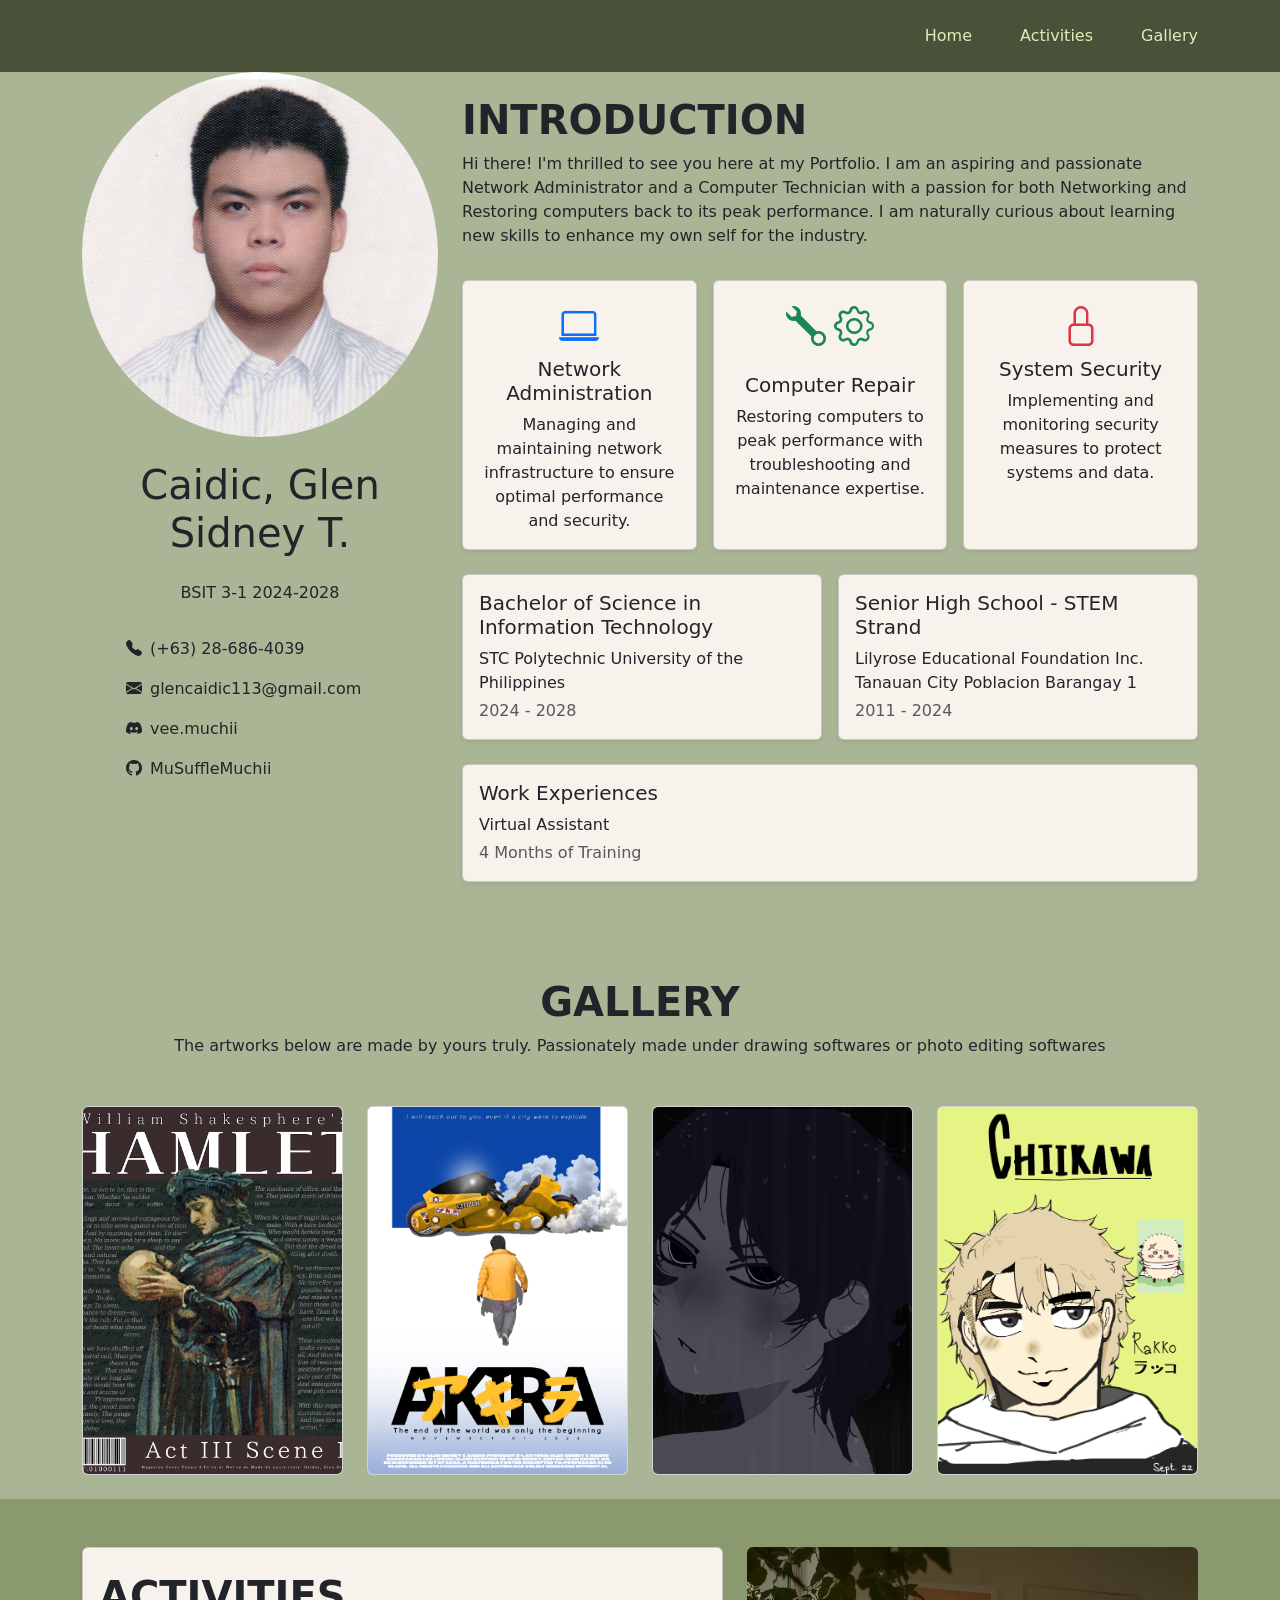
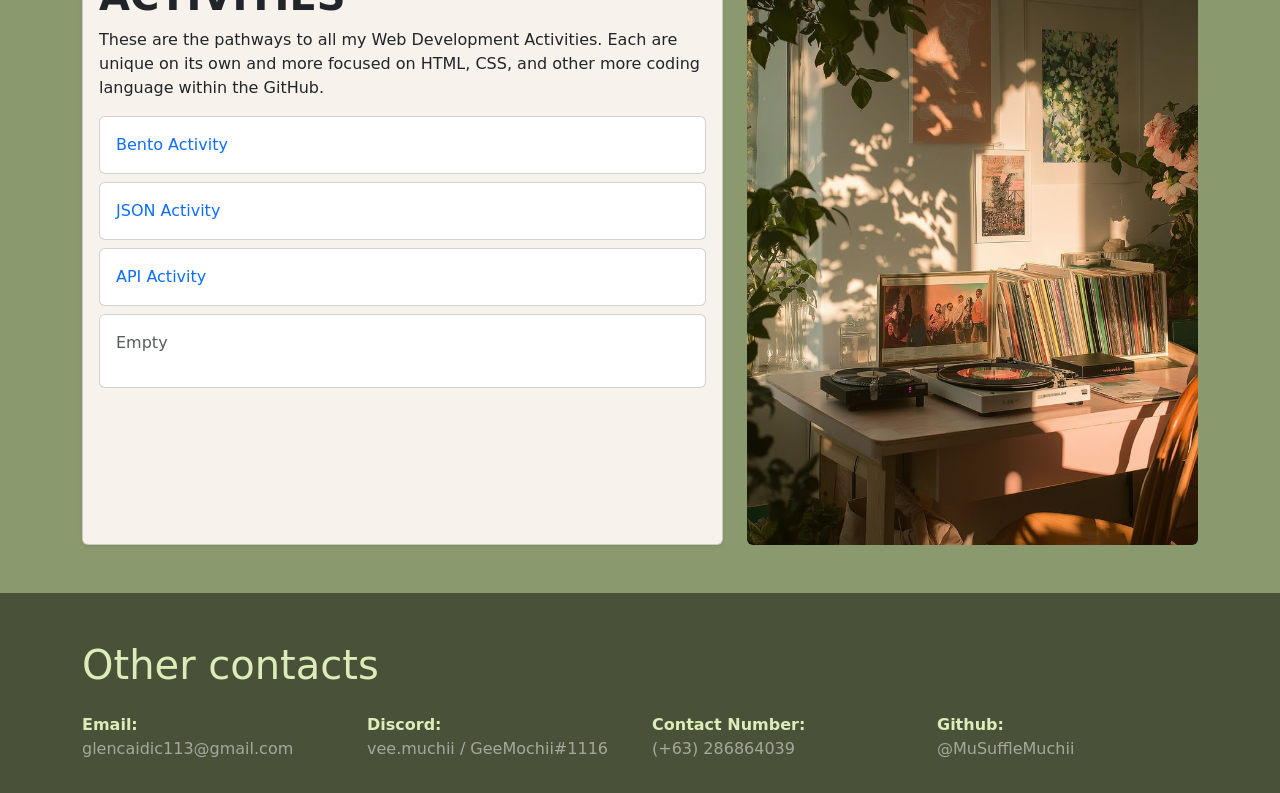
<file: index.html>
<!DOCTYPE html>
<html lang="en">
<head>
    <meta charset="UTF-8">
    <meta name="viewport" content="width=device-width, initial-scale=1.0">
    <link rel="icon" type="image/svg+xml" href="/images/Caidic_GlenSidney_Icon_Logo.svg">
    <link rel="stylesheet" href="https://cdn.jsdelivr.net/npm/bootstrap@5.3.8/dist/css/bootstrap.min.css">
    <link rel="stylesheet" href="https://cdn.jsdelivr.net/npm/bootstrap-icons@1.11.4/font/bootstrap-icons.css">
    <link rel="stylesheet" href="assets/portfolio_style.css">

    <title>Caidic Personal Portfolio</title>

    <!--NOTE: I am very bad at designing, please bear that in mind-->
</head>
<body>
    <!--Navbar-->
    <nav class="navbar navbar-color navbar-expand-lg sticky-top">
        <div class="container mt-3 mb-3">
            <!--Logo-->
            <!--Logo will be implemented soon-->
            <!--NavContents-->
            <ul class="navbar-nav ms-auto align-items-lg-center gap-5">
                <li class="">Home</li>
                <li class="">Activities</li>
                <li class="">Gallery</li>
            </ul>
        </div>
    </nav>

    <!--Home-->
    <section class="Home" style="background-color: #8b9a6eba;">
        <div class="container">
            <div class="row">
                <div class="col-4">
                        <div class="align-items-center text-center">
                            <img class="rounded-circle d-flex col-12" src="images/Pic.jpg" alt="Profile">
                            <h1 class="my-4">Caidic, Glen Sidney T.</h1>
                            <p>BSIT 3-1 2024-2028</p>

                            <div class="container m-4">
                                <ul class="list-unstyled text-start">
                                    <li class="p-2 d-flex align-items-center gap-2">
                                        <i class="bi bi-telephone-fill"></i>
                                        (+63) 28-686-4039
                                    </li>
                                    <li class="p-2 d-flex align-items-center gap-2">
                                        <i class="bi bi-envelope-fill"></i>
                                        glencaidic113@gmail.com
                                    </li>
                                    <li class="p-2 d-flex align-items-center gap-2">
                                        <i class="bi bi-discord"></i>
                                        vee.muchii
                                    </li>
                                    <li class="p-2 d-flex align-items-center gap-2">
                                        <i class="bi bi-github"></i>
                                        MuSuffleMuchii
                                    </li>
                                </ul>
                            </div>
                        </div>
                </div>
                <div class="col-8">
                    <h1 class="mt-4" style="font-weight: bolder;">INTRODUCTION</h1>
                    <p>Hi there! I'm thrilled to see you here at my Portfolio. I am an aspiring and passionate Network Administrator and a Computer Technician
                    with a passion for both Networking and Restoring computers back to its peak performance. I am naturally curious about learning new skills to
                    enhance my own self for the industry.    
                    </p>
                    <!-- Container of Cards -->
                    <div class="row mt-2 g-3 mb-4">
                        <!-- Card 1 -->
                        <div class="col-4">
                            <div class="card card-color h-100 shadow-sm">
                                <div class="card-body text-center">
                                    <i class="bi bi-laptop fs-1 text-primary mb-3"></i>
                                    <h5 class="card-title">Network Administration</h5>
                                    <p class="card-text">Managing and maintaining network infrastructure to ensure optimal performance and security.</p>
                                </div>
                            </div>
                        </div>

                        <!-- Card 2 -->
                        <div class="col-4">
                            <div class="card card-color h-100 shadow-sm">
                                <div class="card-body text-center">
                                    <span class="d-inline-flex gap-2 align-items-center justify-content-center mb-3">
                                        <i class="bi bi-wrench fs-1 text-success"></i>
                                        <i class="bi bi-gear fs-1 text-success"></i>
                                    </span>
                                    <h5 class="card-title">Computer Repair</h5>
                                    <p class="card-text">Restoring computers to peak performance with troubleshooting and maintenance expertise.</p>
                                </div>
                            </div>
                        </div>

                        <!-- Card 3 -->
                        <div class="col-4">
                            <div class="card card-color h-100 shadow-sm">
                                <div class="card-body text-center">
                                    <i class="bi bi-lock fs-1 text-danger mb-3"></i>
                                    <h5 class="card-title">System Security</h5>
                                    <p class="card-text">Implementing and monitoring security measures to protect systems and data.</p>
                                </div>
                            </div>
                        </div>
                    </div>
                    
                    <!--Educational Background-->
                    <div class="row mb-4 g-3">
                        <!--Card 4-->
                        <div class="col-6">
                            <div class="card card-color shadow-sm">
                                <div class="card-body">
                                    <h5 class="card-title">Bachelor of Science in Information Technology</h5>
                                    <p class="card-text mb-1">STC Polytechnic University of the Philippines</p>
                                    <p class="text-muted mb-0">2024 - 2028</p>
                                </div>
                            </div>
                        </div>

                        <!--Card 5-->
                        <div class="col-6">
                            <div class="card card-color h-100 shadow-sm">
                                <div class="card-body">
                                    <h5 class="card-title">Senior High School - STEM Strand</h5>
                                    <p class="card-text mb-1">Lilyrose Educational Foundation Inc. Tanauan City Poblacion Barangay 1</p>
                                    <p class="text-muted mb-0">2011 - 2024</p>
                                </div>
                            </div>
                        </div>
                    </div>

                    <!-- Card 6-->
                     <div class="col-12">
                        <div class="card card-color h-100 shadow-sm">
                            <div class="card-body">
                                <h5 class="card-title">Work Experiences</h5>
                                <p class="card-text mb-1">Virtual Assistant</p>
                                <p class="text-muted mb-0">4 Months of Training</p>
                            </div>
                        </div>
                     </div>
                </div>
                
            </div>
        </div>
    </section>

    <!--Gallery-->
    <section class="ArtGallery pt-5" style="background-color: #8b9a6eba;">
        <div class="container">
            <div class="h1 mt-5 text-center" style="font-weight: bold;">GALLERY</div>
            <p class="mb-5 text-center">The artworks below are made by yours truly. Passionately made under drawing softwares or photo editing softwares</p>

            <!--Artworks-->
            <div class="row g-4 pb-5">

                <div class="col-12 col-sm-6 col-lg-3">
                    <div class="card gallery-card h-100">
                        <img class="gallery-image" src="images/HCI_ToBeOrNotToBe.png" alt="Gallery 1">
                    </div>
                </div>
                <div class="col-12 col-sm-6 col-lg-3">
                    <div class="card gallery-card h-100">
                        <img class="gallery-image" src="images/Photopea Output.png" alt="Gallery 2">
                    </div>
                </div>
                <div class="col-12 col-sm-6 col-lg-3">
                    <div class="card gallery-card h-100">
                        <img class="gallery-image" src="images/Risk of Rain.jpg" alt="Gallery 3">
                    </div>
                </div>
                <div class="col-12 col-sm-6 col-lg-3">
                    <div class="card gallery-card h-100">
                        <img class="gallery-image" src="images/Rakko Chiikawa Krita.png" alt="Gallery 4">
                    </div>
                </div>
            </div>
        </div>
    </section>

    <!--Activities-->
    <section class="Activities Activities-Color">
        <div class="container">
            <div class="row g-4 align-items-stretch pt-4 pb-5">
                <div class="col-7">
                    <div class="card act-card card-body shadow-sm h-100">
                        <h1 class="my-2" style="font-weight: bolder;">ACTIVITIES</h1>
                        <p>These are the pathways to all my Web Development Activities. Each are unique on its own and more focused on HTML, CSS, and other more coding language within the GitHub.</p>
                        <div class="row">
                            <div class="col-12">
                                <!--Card 1-->
                                <div class="card card-body mb-2">
                                    <a href="https://musufflemuchii.github.io/WebDev-Activities/BENTO/BENTO.html" style="text-decoration: none;">Bento Activity</a>
                                </div>

                                <!--Card 2-->
                                <div class="card card-body mb-2">
                                    <a href="https://musufflemuchii.github.io/WebDev-Activities/JSON Activity/index.html" style="text-decoration: none;">JSON Activity</a>
                                </div>

                                <!--Card 3-->
                                <div class="card card-body mb-2">
                                    <a href="https://musufflemuchii.github.io/WebDev-Activities/API Activity/index.html" style="text-decoration: none;">API Activity</a>
                                </div>

                                <!--Card 4-->
                                <div class="card card-body mb-2">
                                    <p class="text-muted">Empty</p>
                                </div>
                            </div>
                        </div>
                    </div>
                </div>


                <!--Picture-->
                <div class="col-5">
                    <div class="activity-image-frame">
                        <img src="images/Small Item.jpg" alt="PICTURE FOR AESTHETIC." class="activity-image">
                    </div>
                </div>
            </div>
        </div>
    </section>


    <footer class="Footer Footer-Color">
        <div class="container">
            <!--Logo -->
            <div class="row pt-5 mb-3">
                <div class="col-12">
                    <h1 class="text-color">Other contacts</h1>
                </div>
            </div>

            <!--Contact Informations-->
            <div class="row">
                <div class="col-md-3 col-sm-6 mb-3 text-color">
                    <strong>Email:</strong>
                    <p><a href="#" class="text-white-50 text-decoration-none">glencaidic113@gmail.com</a></p>
                </div>
                <div class="col-md-3 col-sm-6 mb-3 text-color">
                    <strong>Discord:</strong>
                    <p class="text-white-50 text-decoration-none">vee.muchii / GeeMochii#1116</p>
                </div>
                <div class="col-md-3 col-sm-6 mb-3 text-color">
                    <strong>Contact Number:</strong>
                    <p><a href="#" class="text-white-50 text-decoration-none">(+63) 286864039</a></p>
                </div>
                <div class="col-md-3 col-sm-6 mb-3 text-color">
                    <strong>Github:</strong>
                    <p><a href="#" class="text-white-50 text-decoration-none">@MuSuffleMuchii</a></p>
                </div>
            </div>
        </div>
    </footer>
</body>
</html>
</file>
<file: assets/portfolio_style.css>
*{
    scroll-behavior: smooth;
}

.navbar-color{
    background-color: #495139;
}

.navbar-nav li{
    color: #dcedb9;
}

.card-color{
    background-color: #F7F2EB;
}

.Activities-Color{
    background-color: #8B9A6E;
}


.act-card{
    width: 100%;
    background-color: #F7F2EB;
}

.activity-image-frame{
    height: 100%;
    min-height: var(--activities-image-min-height);
    overflow: hidden;
    border-radius: 0.375rem;
}

.activity-image{
    display: block;
    width: 100%;
    height: 100%;
    object-fit: cover;
    object-position: var(--activities-image-position);
}

.Footer-Color{
    background-color: #495139;
}

.text-color{
    color: #dcedb9;
}

.gallery-card {
    overflow: hidden;
}

.gallery-image {
    display: block;
    width: 100%;
    height: 100%;
    object-fit: cover;
    object-position: center;
}
</file>
